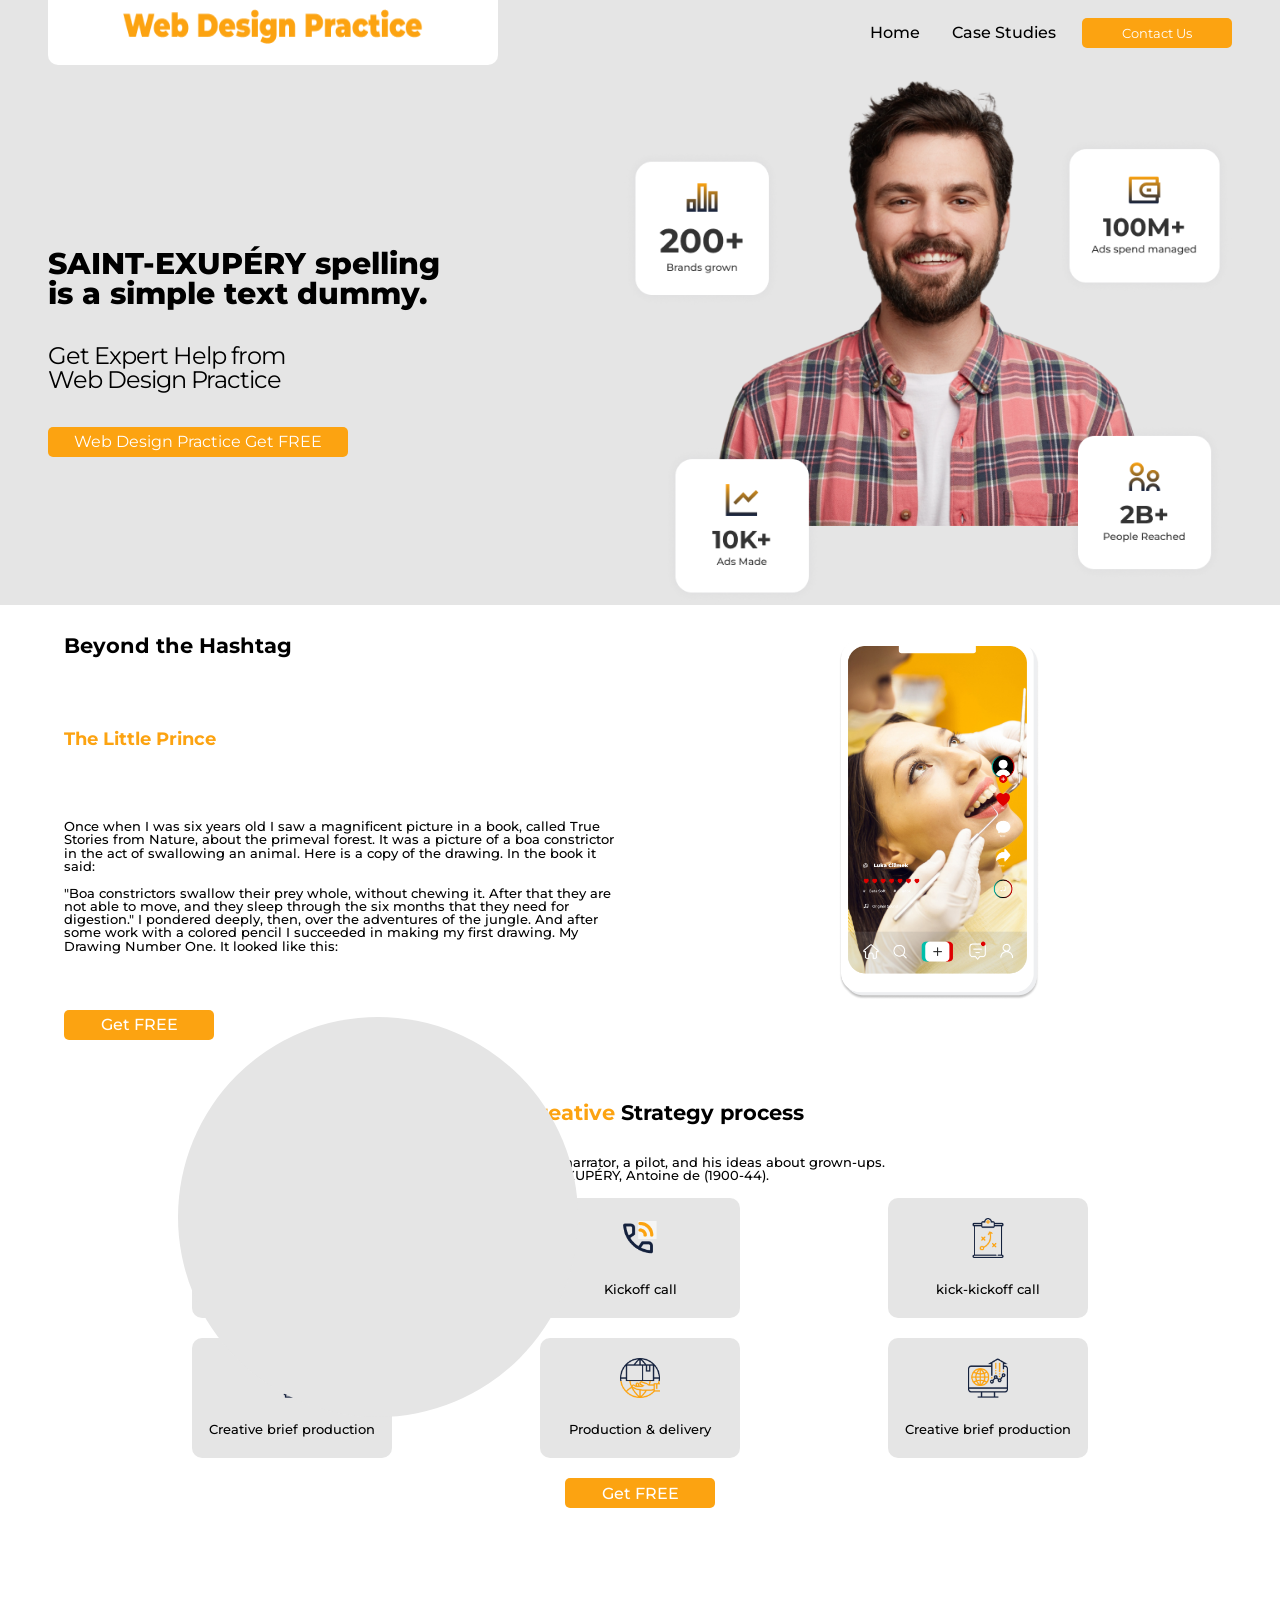
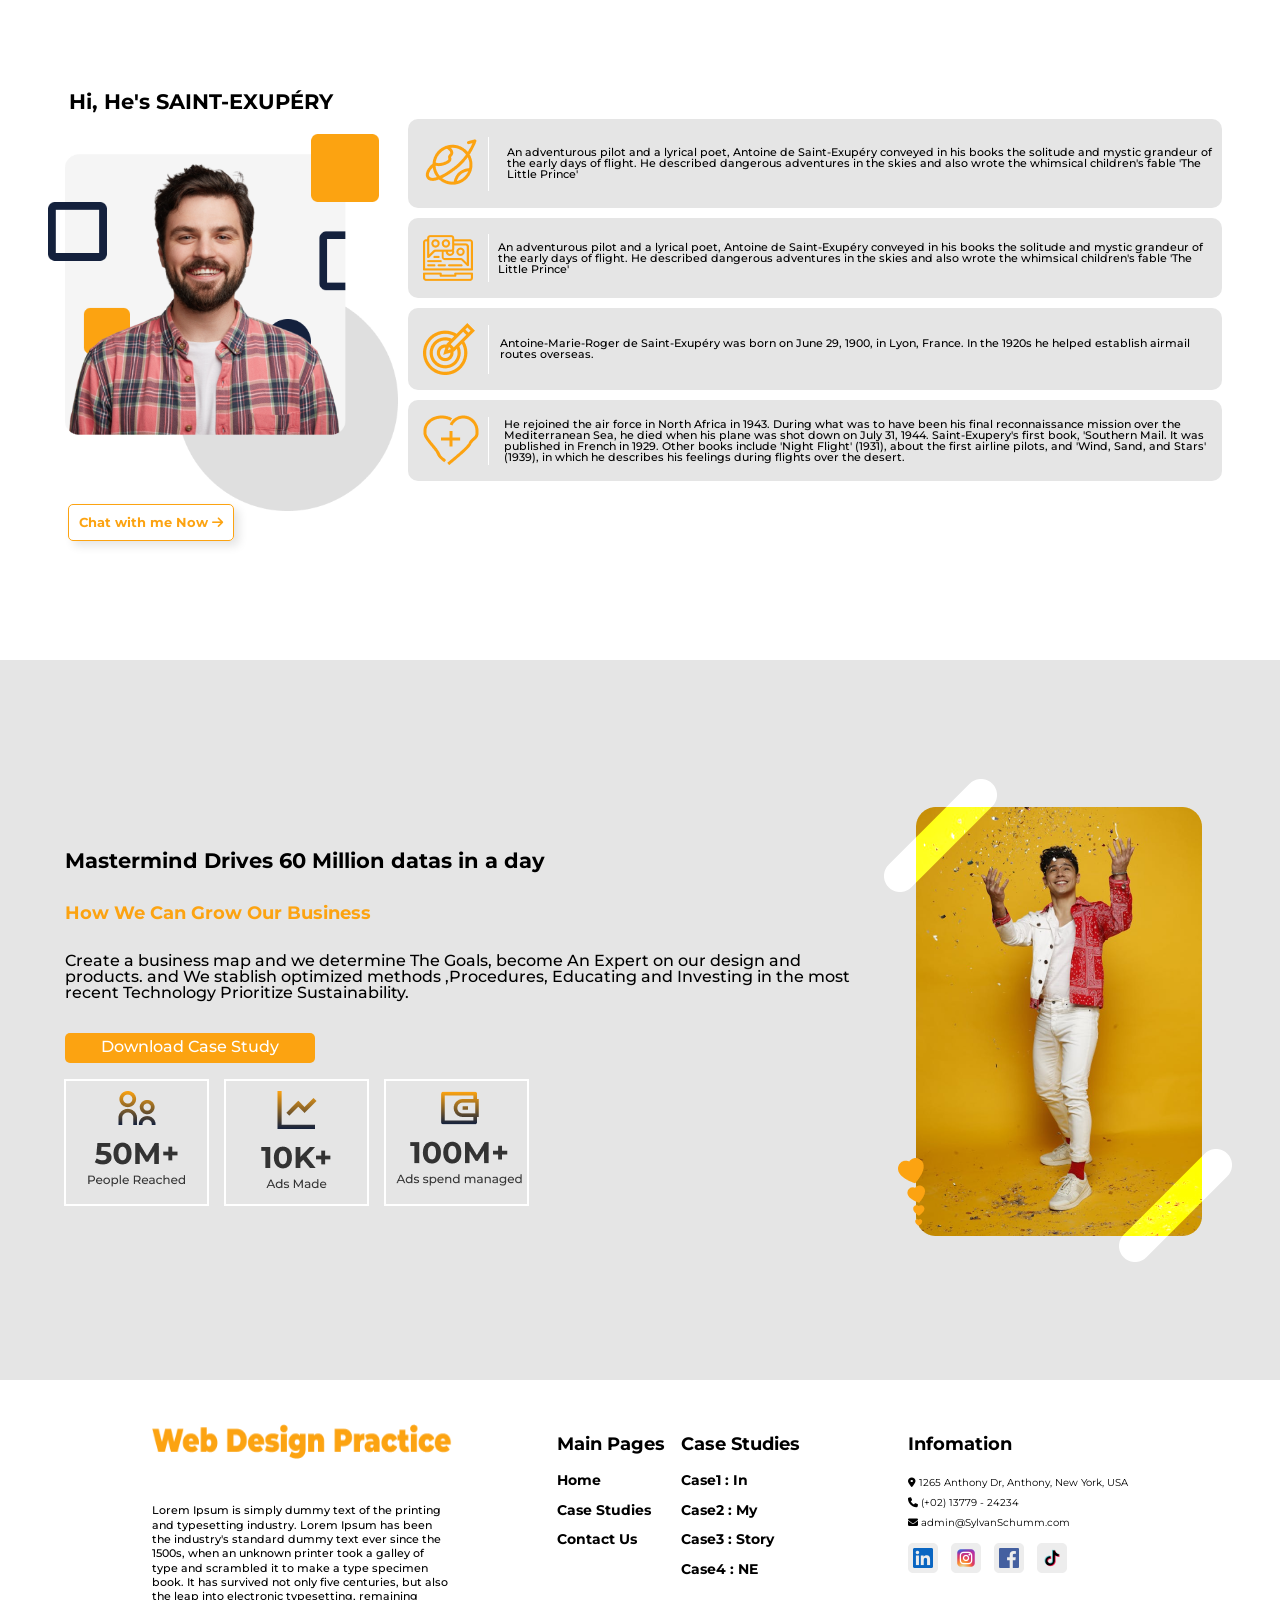
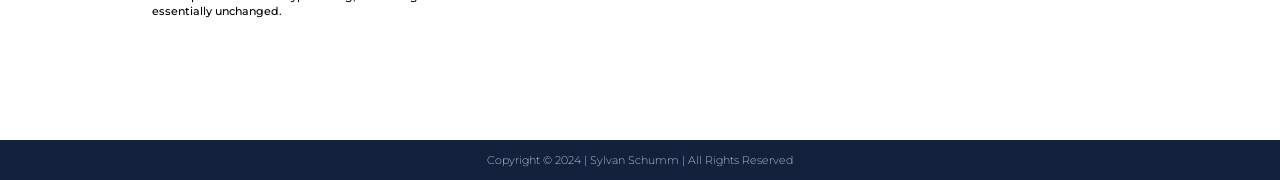
<file: index.html>
<!DOCTYPE html>
<html lang="ko">
  <head>
    <meta charset="UTF-8" />
    <meta name="viewport" content="width=device-width, initial-scale=1.0" />
    <title>Document</title>
    <link rel="stylesheet" href="./css/my_reset.css" />
    <link rel="preconnect" href="https://fonts.googleapis.com" />
    <link rel="preconnect" href="https://fonts.gstatic.com" crossorigin />
    <link
      rel="stylesheet"
      href="https://cdnjs.cloudflare.com/ajax/libs/font-awesome/6.5.1/css/all.min.css"
      integrity="sha512-DTOQO9RWCH3ppGqcWaEA1BIZOC6xxalwEsw9c2QQeAIftl+Vegovlnee1c9QX4TctnWMn13TZye+giMm8e2LwA=="
      crossorigin="anonymous"
      referrerpolicy="no-referrer"
    />
    <link
      href="https://fonts.googleapis.com/css2?family=Montserrat:ital,wght@0,100..900;1,100..900&display=swap"
      rel="stylesheet"
    />
    <link rel="stylesheet" href="./css/common.css" />
    <script src="./js/common.js" defer></script>
  </head>

  <body>
    <div class="wrap">
      <header class="hd">
        <nav>
          <h1>
            <a href=""><img src="./img/logo.png" alt="#" /></a>
            <!-- h는 block 요소 - inline요소 -->
          </h1>
          <ul>
            <li><a href="#">Home</a></li>
            <li><a href="#">Case Studies</a></li>
          </ul>
          <button class="btn1">Contact Us</button>
          <i
            class="fa-solid fa-ellipsis-vertical ham"
            style="color: #332a74"
          ></i>
        </nav>
      </header>
      <section class="main">
        <div class="bg">
          <div>
            <h1>SAINT-EXUPÉRY spelling <br />is a simple text dummy.</h1>
            <p>
              Get Expert Help from<br />
              Web Design Practice
            </p>
            <span><a href="#">Web Design Practice Get FREE</a></span>
          </div>
          <!-- 이미지는 섹션의 배경으로 배치할 수도 있음-->
          <img src="./img/main.png" alt="메인이미지" />
        </div>
      </section>

      <section class="main2">
        <div class="container">
          <h3>Beyond the Hashtag</h3>
          <span>The Little Prince</span>
          <p>
            Once when I was six years old I saw a magnificent picture in a book,
            called True Stories from Nature, about the primeval forest. It was a
            picture of a boa constrictor in the act of swallowing an animal.
            Here is a copy of the drawing. In the book it said:<br /><br />"Boa
            constrictors swallow their prey whole, without chewing it. After
            that they are not able to move, and they sleep through the six
            months that they need for digestion." I pondered deeply, then, over
            the adventures of the jungle. And after some work with a colored
            pencil I succeeded in making my first drawing. My Drawing Number
            One. It looked like this:
          </p>
          <a class="btn1" href="#">Get FREE</a>
          <!-- 이미지는 섹션의 배경으로 배치할 수도 있음-->
          <img src="./img/main2img.png" alt="모바일 이미지" />
        </div>
      </section>
      <section class="process">
        <h3>Our <span>Creative</span> Strategy process</h3>
        <p>
          we are introduced to the narrator, a pilot, and his ideas about
          grown-ups.<br />
          SAINT-EXUPÉRY, Antoine de (1900-44).
        </p>
        <ul class="pop">
          <li>
            <a href="#"
              ><img src="./img/11.png" alt="돋보기아이콘" /><br />
              <span>Product & industry research</span>
            </a>
          </li>
          <li>
            <a href="#"
              ><img src="./img/22.png" alt="전화기아이콘" /><br />
              <span>Kickoff call</span></a
            >
          </li>
          <li>
            <a href="#"
              ><img src="./img/33.png" alt="전화기아이콘" /><br />
              <span>kick-kickoff call</span>
            </a>
          </li>
          <li>
            <a href="#"
              ><img src="./img/44.png" alt="전구아이콘" /><br />
              <span> Creative brief production </span></a
            >
          </li>
          <li>
            <a href="#"
              ><img src="./img/55.png" alt="쇼핑아이콘" /><br />
              <span> Production & delivery </span></a
            >
          </li>
          <li>
            <a href="#"
              ><img src="./img/66.png" alt="발표아이콘" /><br />
              <span> Creative brief production </span></a
            >
          </li>
        </ul>
        <a class="btn2" href="#"><strong>Get FREE</strong></a>
      </section>

      <section class="intro">
        <div class="fra">
          <div>
            <h3 class="greeting">Hi, He's SAINT-EXUPÉRY</h3>
            <img src="./img/introimg.png" alt="소개이미지" />
            <a href="#"
              >Chat with me Now <i class="fa-solid fa-arrow-right"></i
            ></a>
          </div>
          <ul>
            <li>
              <img src="./img/emoti1.png" alt="지구본이미지" />
              <p>
                An adventurous pilot and a lyrical poet, Antoine de
                Saint-Exupéry conveyed in his books the solitude and mystic
                grandeur of the early days of flight. He described dangerous
                adventures in the skies and also wrote the whimsical children's
                fable 'The Little Prince'
              </p>
            </li>
            <li>
              <img src="./img/emoti2.png" alt="지구본이미지" />
              <p>
                An adventurous pilot and a lyrical poet, Antoine de
                Saint-Exupéry conveyed in his books the solitude and mystic
                grandeur of the early days of flight. He described dangerous
                adventures in the skies and also wrote the whimsical children's
                fable 'The Little Prince'
              </p>
            </li>
            <li>
              <img src="./img/emoti3.png" alt="과녁이미지" />
              <p>
                Antoine-Marie-Roger de Saint-Exupéry was born on June 29, 1900,
                in Lyon, France. In the 1920s he helped establish airmail routes
                overseas.
              </p>
            </li>
            <li>
              <img src="./img/emoti4.png" alt="플러스이미지" />
              <p>
                He rejoined the air force in North Africa in 1943. During what
                was to have been his final reconnaissance mission over the
                Mediterranean Sea, he died when his plane was shot down on July
                31, 1944. Saint-Exupery's first book, 'Southern Mail. It was
                published in French in 1929. Other books include 'Night Flight'
                (1931), about the first airline pilots, and 'Wind, Sand, and
                Stars' (1939), in which he describes his feelings during flights
                over the desert.
              </p>
            </li>
          </ul>
        </div>
      </section>

      <section class="down">
        <div class="downD">
          <div>
            <h3>Mastermind Drives 60 Million datas in a day</h3>
            <h4>How We Can Grow Our Business</h4>
            <p>
              Create a business map and we determine The Goals, become An Expert
              on our design and products. and We stablish optimized methods
              ,Procedures, Educating and Investing in the most recent Technology
              Prioritize Sustainability.
            </p>
            <a class="btn3" href="#">Download Case Study</a>
            <ul>
              <li>
                <img src="./img/Frame1.png" alt="People" />
              </li>
              <li>
                <img src="./img/Frame3.png" alt="Ads" />
              </li>
              <li>
                <img src="./img/Frame2.png" alt="manage" />
              </li>
            </ul>
          </div>
          <!-- 이미지는 섹션의 배경으로 배치할 수도 있음-->
          <img src="./img/img1.png" alt="이미지" />
        </div>
      </section>

      <footer class="ft">
        <div class="foo">
          <div class="non">
            <img src="./img/logo.png" alt="로고" />
            <p>
              Lorem Ipsum is simply dummy text of the printing and typesetting
              industry. Lorem Ipsum has been the industry's standard dummy text
              ever since the 1500s, when an unknown printer took a galley of
              type and scrambled it to make a type specimen book. It has
              survived not only five centuries, but also the leap into
              electronic typesetting, remaining essentially unchanged.
            </p>
          </div>

          <ul class="footNav">
            <li>
              <a class="nav1" href="#">Main Pages</a>
              <ul>
                <li><a href="#">Home</a></li>
                <li><a href="#">Case Studies</a></li>
                <li><a href="#">Contact Us</a></li>
              </ul>
            </li>
            <li>
              <a class="nav2" href="#">Case Studies</a>
              <ul>
                <li><a href="#">Case1 : In</a></li>
                <li><a href="#">Case2 : My</a></li>
                <li><a href="#">Case3 : Story</a></li>
                <li><a href="#">Case4 : NE</a></li>
              </ul>
            </li>
          </ul>
          <div class="info">
            <h4>Infomation</h4>
            <div>
              <span>
                <i class="fa-solid fa-location-dot"></i> 1265 Anthony Dr,
                Anthony, New York, USA<br />
                <i class="fa-solid fa-phone"></i> (+02) 13779 - 24234<br />
                <i class="fa-solid fa-envelope"></i>
                admin@SylvanSchumm.com<br />
              </span>
              <img class="Linked" src="./img/icon1.png" alt="링크드인" />
              <img class="Instar" src="./img/icon2.png" alt="인스타" />
              <img class="Facebook" src="./img/icon3.png" alt="페이스북" />
              <img class="Tiktok" src="./img/icon4.png" alt="틱톡" />
            </div>
          </div>
        </div>
        <div class="right">
          Copyright © 2024 | Sylvan Schumm | All Rights Reserved
        </div>
      </footer>
    </div>
  </body>
</html>
</file>
<file: css/common.css>
@charset 'utf-8';
/* https://fonts.google.com/specimen/Montserrat */
/* https://www.figma.com/file/ldoL98MjPHURuWKMGn0B8S/Website-Design-(Community)?type=design&node-id=2003-123&mode=design&t=5h1S9UiBrrRIMtrh-0 */

/* git remote add origin https://github.com/LeeYoungin09/supreme-pancake.git */
/* git remote add origin https://github.com/LeeYoungin09/practice1.git */
/* https://leeyoungin09.github.io/supreme-pancake/# */
/* https://leeyoungin09.github.io/practice1/ */

:root {
  --gap1: 16px;
  --point-c1: #000000;
  --point-c2: #14213d;
  --point-c3: #fca311;
  --point-c4: #e5e5e5;
  --point-c5: #ffffff;

  font-family: 'Montserrat', sans-serif;
  font-weight: 500;
}

.wrap {
  overflow: hidden;
  min-width: 400px;
}
/* 스크롤 생성방지 */

/* vl {
  display: block;
  width: 10px;
  background-color: #000;
  position: absolute;
  top: 0; 
  bottom: 0;
  left: 150px;
} */

.hd {
  /* border: 1px solid red; */
  background-color: var(--point-c4);
  /* height: 100px; h1높이로 감싸줌 ★★★래핑됨(hd높이=h1값) */
  /* margin: 0;
Q. 상단에 얇은 선이 안보이게 하려면? */
  position: relative;
}

/* main영역 */

.main {
  /* border: 1px solid olivedrab; */
  background-color: var(--point-c4);
  position: relative;
}

.main .bg {
  /* border: 1px solid greenyellow; */
  max-width: calc(100% - 6rem);
  margin: auto;
  display: flex;
  height: 60vh;
  min-height: 320px;
  justify-content: space-between;
  /* 양쪽정렬 */
}

.bg div {
  display: flex;
  flex-direction: column;
  justify-content: center;
  /* 방향바뀌었기 때문에 수평->수직정렬 */
}

.bg div > * {
  margin-top: 35px;
  /* main 글자 간격처리 */
}

.bg h1 {
  font-weight: 800;
  font-size: 30px;
}

.bg p,
.bg span {
  font-weight: 400;
  font-size: 2rem;
}

.bg p {
  font-size: 1.5rem;
  letter-spacing: -1px;
}

.bg span {
  font-size: 1rem;
  border-radius: 5px;
  background-color: var(--point-c3);
  border: none;
  height: 30px;
  width: 300px;
  color: var(--point-c5);

  display: flex;
  justify-content: center;
  align-items: center;
}

/* main2영역 */

.main2 h3 {
  font-weight: bold;
  font-size: 1.3rem;
  padding: 1rem;
}

.main2 span {
  font-weight: bold;
  font-size: 1.1rem;
  color: var(--point-c3);
  padding: 1rem;
}

.main2 p {
  padding: 1rem;
  font-size: smaller;
}

.main2 a {
  width: 150px;
  height: 30px;
  text-align: center;
  align-content: center;
  bottom: 10px;
  margin-left: 1rem;
}

.main2 a::after {
  content: '';
  width: 400px;
  height: 400px;
  border-radius: 50%;
  background-color: var(--point-c4);
  position: absolute;
  animation: FigEffect 3s infinite;
  z-index: 1;
  cursor: pointer;
}

@keyframes FigEffect {
  0% {
    bottom: -30px;
    right: -100px;
    z-index: 10;
    opacity: 0.5;
  }
  50% {
    bottom: -40px;
    right: -110px;
    z-index: 10;
    opacity: 0.3;
  }
  100% {
    bottom: -30px;
    right: -100px;
    z-index: 10;
    opacity: 0.4;
  }
}

.main2 a:hover {
  font-weight: bold;
}

/* Q. 그리드 안 각요소들을 붙여서 세로 중앙정렬 어떻게? */

.main2 {
  /* border: 1px solid olivedrab; */
  background-color: var(--point-c5);
  position: relative;
  /* 컨텐츠가 그리드 넘어가지 않도록 하려면 */
}

.main2 div {
  /* border: 1px solid greenyellow; */
  max-width: calc(100% - 6rem);
  margin: auto;
  height: 450px;
  min-width: 600px;
  align-content: center;
  /* 수직 가운데 배치 */
}

.main2 .container {
  /* border: 1px solid blue; */
  display: grid;
  grid-template-columns: 1fr 1fr;
  /* 두 개의 열 */
  grid-template-rows: auto auto auto;
  /* 세 개의 행 */
  gap: 10px;
}

/* process영역 */
/* process영역  -반응형 추가 */
.process {
  display: flex;
  text-align: center;
  /* 가운데정렬 */
  flex-direction: column;
  align-items: center;
  padding: 2rem 0;
  margin: auto;
}

.process > h3 {
  font-weight: bold;
  padding: 1rem;
  font-size: 1.3rem;
}

.process > h3 > span {
  color: var(--point-c3);
}

.process p {
  font-size: smaller;
  padding: 1rem;
}

.pop {
  /* border: 1px solid red; */
  width: 80%;
  margin: auto;
  /* 그리드 가운데정렬 */

  display: grid;
  place-items: center;
  grid-template-columns: 1fr 1fr 1fr;
  /* 두 개의 열 */
  grid-template-rows: auto auto;
  /* 세 개의 행 */
  gap: 20px;
}

.pop > li {
  padding-top: 20px;
  background-color: var(--point-c4);
  width: 200px;
  height: 120px;
  border-radius: 10px;
}

.pop > li > a > span {
  font-size: small;
}

.pop > li > a > img {
  width: 20%;
  padding-bottom: 20px;
}
.btn2:hover {
  font-weight: bold;
}

.process strong {
  margin-top: 20px;
  width: 150px;
  height: 30px;
  display: inline-block;
  background-color: var(--point-c3);
  color: var(--point-c5);
  border-radius: 5px;
  line-height: 2;
}

/* intro영역 */

.intro {
  /* border: 1px solid olivedrab; */
  position: relative;
  overflow: hidden;
}

.intro .fra {
  /* border: 1px solid greenyellow; */
  max-width: calc(100% - 6rem);
  margin: auto;
  display: flex;
  height: 80vh;
  justify-content: space-between;
  /* 양쪽정렬 */
  align-items: center;
}

.fra > div > h3 {
  font-weight: bold;
  padding: 1rem;
  font-size: 1.3rem;
  margin: 5px;
}

.fra > div > img {
  margin: auto;
  width: 350px;
}

.fra > div > a {
  margin-left: 20px;
  background-color: var(--point-c5);
  border: 1px solid var(--point-c3);
  border-radius: 5px;
  box-shadow: 5px 5px 10px var(--point-c4);
  padding: 10px;
  font-size: 0.8rem;
  color: var(--point-c3);
  font-weight: bold;
}

/* down영역 */
.down {
  background-color: var(--point-c4);
  /* border: 1px solid olivedrab; */
  position: relative;
  overflow: hidden;
}

.down .downD {
  /* border: 1px solid greenyellow; */
  max-width: calc(100% - 6rem);
  margin: auto;
  display: flex;
  align-items: center;
  justify-content: center;
  height: 80vh;
}

.downD > div {
  /* border: 1px solid red; */
  margin: 1px;
}

.downD > div > h3 {
  font-weight: bold;
  padding: 1rem;
  font-size: 1.3rem;
}

.downD > div > h4 {
  color: var(--point-c3);
  font-weight: bold;
  padding: 1rem;
  font-size: 1.1rem;
}

.downD > div > p {
  padding: 1rem;
  font-size: 1rem;
}

.downD div > a {
  display: inline-block;
  /* 너비, 높이 지정 */
  margin: 1rem;
  padding-top: 6px;
  border-radius: 5px;
  background-color: var(--point-c3);
  border: none;
  height: 30px;
  width: 250px;
  color: var(--point-c5);
  font-family: 'Montserrat', sans-serif;
  text-align: center;
}

.downD div > a:hover {
  font-weight: bold;
}

.downD > div > ul {
  display: flex;
  justify-content: left;
}

.downD > div > ul > li {
  border: 2px solid var(--point-c5);
  margin-left: 15px;
  padding: 10px;
  width: 145px;
  text-align: center;
}

.down > div > img {
  width: 40%;
  object-fit: contain;
}

.ft {
  /* border: 1px solid olivedrab; */
  overflow: hidden;
}

.ft .foo {
  /* border: 1px solid greenyellow; */
  max-width: calc(100% - 6rem);
  margin: auto;
  height: 40vh;
  display: flex;
  justify-content: space-evenly;
}

/* .footNav.on {
  display: flex;
} */

.footNav {
  padding-top: 2.5rem;
  display: flex;
}

.footNav > li {
  padding-top: 15px;
  background-color: rgba(255, 255, 255, 0.8);
  backdrop-filter: blur(3px);
  position: relative;
}

.footNav > li > a {
  font-size: 1.1rem;
  font-weight: bold;
}

.footNav ul {
  /* visibility: hidden; */
  padding: 5px 30px 20px 0;
  transition: opacity 0.5s ease;
  animation: menuEffect 2s forwards;
}

@keyframes menuEffect {
  0% {
    opacity: 0;
  }
  30% {
    opacity: 0.2;
  }
  100% {
    opacity: 1;
  }
}

/* .footNav > li:hover ul {
  visibility: visible;
} */

.footNav ul > li {
  font-size: 0.9rem;
  font-weight: bold;
  /* border: 1px solid var(--point-c4); */
  padding-top: 15px;
}

.footNav > li > ul > li:hover {
  color: var(--point-c3);
  text-decoration: underline;
}

.info div {
  font-size: 10px;
  line-height: 2;
  font-weight: 400;
}

.info > div > img {
  margin-top: 10px;
  display: inline-block;
  width: 30px;
  margin-right: 10px;
  cursor: pointer;
}

.ft .right {
  height: 40px;
  background-color: var(--point-c2);
  margin-bottom: 0;
  color: var(--point-c5);
  font-weight: 200;
  font-size: 11px;
  text-align: center;
  display: flex;
  flex-direction: column;
  justify-content: center;
}

.ham {
  display: none;
}

/* 화면 더 줄어들면 -> 모바일버전으로 */
@media (min-width: 671px) {
  .hd > nav {
    /* border: 1px solid yellow; */
    display: flex;
    /* 한줄*/

    max-width: calc(100% - 6rem);
    margin: auto;
    /* root는 브라우저이나 활용을 위해 각 섹션에 width줌
  hd에 주려고 하였으나, 배경때문에 nav에 줌 */
    text-align: center;
    /* 이미지 수평 가운데정렬, li 수평 가운데정렬 */
    align-items: center;
    /* 요소들 수직 가운데정렬 */
  }

  .hd h1 {
    background-color: white;
    border-radius: 0 0 10px 10px / 0 0 10px 10px;
    min-width: 450px;
    height: 65px;
    /* margin: 0 0 0 50px; 줄 필요없이 nav에 max-width 적용*/
  }
  .hd img {
    margin-top: 5px;
    width: 150px;
    min-width: 300px;
    height: 2.5rem;
    /* img크기주기 */
  }

  .hd ul {
    /* border: 1px solid blue; */
    display: flex;
    /* li한줄*/
    justify-content: flex-end;
    flex-grow: 1;
    /* 컨테이너에 속성주기,li 오른쪽정렬 */
    padding-right: 10px;
    /* 오른쪽에 약간의 여백 */
  }

  .hd li {
    /* border: 1px solid blue; */
    padding: calc(var(--gap1));
    margin-right: 0;
    font-size: 1rem;
    /* Q.글씨도 작아지게 하려면? */
  }

  .hd li:hover {
    color: var(--point-c3);
  }

  .hd li:hover::after {
    content: '';
    display: block;
    border-bottom: 1px solid black;
    width: 50%;
    margin: 0 auto;
  }

  .hd button {
    margin-left: auto;
    /* 일반적으로 블록 요소의 좌우 마진이용, 가장 오른쪽에 위치 */
    border-radius: 5px;
    background-color: var(--point-c3);
    border: none;
    height: 30px;
    width: 150px;
    color: var(--point-c5);
    font-family: 'Montserrat', sans-serif;
  }

  .btn1 {
    border-radius: 5px;
    background-color: var(--point-c3);
    border: none;
    color: var(--point-c5);
    font-family: 'Montserrat', sans-serif;
  }

  .hd button:hover {
    font-weight: bold;
  }

  /* main영역 */

  .bg span:hover {
    font-weight: bold;
  }

  .main img {
    object-fit: cover;
    /* 그림 이미지 비율 고정 */
  }

  /* main2영역 */

  .main2 .container img {
    grid-column: 2;
    /* 오른쪽 열에 배치 */
    grid-row: 1 / span 3;
    /* 세 개의 행에 걸쳐 배치 */
    width: 200px;
    justify-self: center;
    align-self: center;
    /* 중앙배치 */
    padding-top: 20px;
    z-index: 10;
  }

  /* intro영역 */

  /*.fra > ul {
  flex-wrap: nowrap;
}  */

  .fra > ul > li {
    margin: 10px;
    display: flex;
    align-items: center;
    /* 이미지, p 나란히 정렬 */
    background-color: var(--point-c4);
    border-radius: 10px;
    padding: 10px;
    position: relative;
    /* 수직선용 */
  }

  .fra > ul > li > img {
    margin-right: 20px;
    padding: 5px;
    /* width: 50px;
  height: 50px; 
  가상선택자용이었는데 안 붙음*/
  }

  /* Q. img에는 왜 가상요소가안붙나요? img->li로 변경*/
  .fra > ul > li::after {
    content: '';
    width: 1px;
    height: 60%;
    background-color: var(--point-c5);
    position: absolute;
    top: 20%;
    left: 80px;
    /* li에 붙였기 때문에 고정값으로 */
    z-index: 10;
  }

  .ft .info {
    margin: 55px 0;
  }

  .ft .info h4 {
    font-weight: bold;
    font-size: 1.1rem;
    padding-bottom: 20px;
  }

  /* down영역 */

  /* footer영역 */

  .foo > div > img {
    margin: 40px 0;
    width: 150px;
    min-width: 300px;
    height: 2.5rem;
  }

  .foo > div > p {
    width: 150px;
    min-width: 300px;
    font-size: 11px;
    line-height: 1.3;
  }
}

@media (max-width: 1400px) {
  .fra > ul > li > p {
    font-size: 11px;
  }
}

@media (max-width: 850px) {
  .fra > div > h3,
  .fra > div > img {
    display: none;
  }

  .fra > div > a {
    position: absolute;
    bottom: 20px;
    left: calc(50% - 6rem);
  }
  .pop {
    grid-template-columns: 1fr 1fr;
    grid-template-rows: auto auto auto;
  }
  .down > div > img {
    display: none;
  }
  .info {
    display: none;
  }
}

/* 모바일버전 */
@media (max-width: 670px) {
  .wrap {
    background-color: var(--point-c2);
    backdrop-filter: blur(3px);
    opacity: 0.8;
  }

  .hd img {
    width: 250px;
    min-width: 100px;
    /* height: 2rem; */
    padding-top: 10px;
    margin-left: 1rem;
  }

  .hd .ham {
    display: block;
    position: fixed;
    z-index: 9999;
    right: 2rem;
    top: 0.5rem;
    /* 클릭 부분을 만들어줘야함, ul에 가려져있었음 */
    cursor: pointer;
    padding: 0 0.5rem;
    /* border: 1px solid red; */
  }

  .hd ul,
  .hd button,
  .main img,
  .main2 .container img,
  .main2 span,
  .fra > div > img,
  .intro .fra > ul,
  .process > a,
  .down > div > img,
  .foo .non,
  .info > h4,
  .info > div > span {
    display: none;
  }

  .main2 h3 {
    color: var(--point-c3);
    padding-left: 50px;
  }
  .main2 p {
    padding: 1rem;
    font-size: 10px;
  }
  .pop {
    grid-template-columns: 1fr 1fr;
    grid-template-rows: auto auto auto;
  }

  .pop > li > a > img {
    width: 30px;
  }

  .pop > li > a > span {
    font-size: 8px;
  }
  .pop > li {
    padding-top: 20px;
    background-color: var(--point-c4);
    width: 120px;
    height: 100px;
    border-radius: 10px;
  }

  .intro .fra {
    height: 20vh;
  }

  .fra > div > a {
    box-shadow: none;
    background-color: var(--point-c1);
  }
  .down .downD {
    height: 50vh;
  }

  .downD > div > h3,
  .downD > div > h4,
  .downD > div > p {
    font-size: 10px;
  }

  .downD > div > ul > li {
    border: 1px solid var(--point-c5);
    margin-left: 10px;
    padding: 5px;
    width: 100px;
    text-align: center;
  }

  .downD > div > ul > li > img {
    height: 50px;
  }

  .ft .foo {
    height: 10vh;
  }

  .info {
    display: block;
  }

  /* 햄버거 버튼 */
  .footNav {
    display: none !important;
    top: 0;
    left: 0;
    width: 100%;
  }

  .footNav.on {
    display: block !important;
    position: fixed;
  }

  .footNav.on > li > a {
    color: var(--point-c3);
  }

  /* Q. 하단 이미지들 가운데 정렬 한번에 하는 법  */
}
</file>
